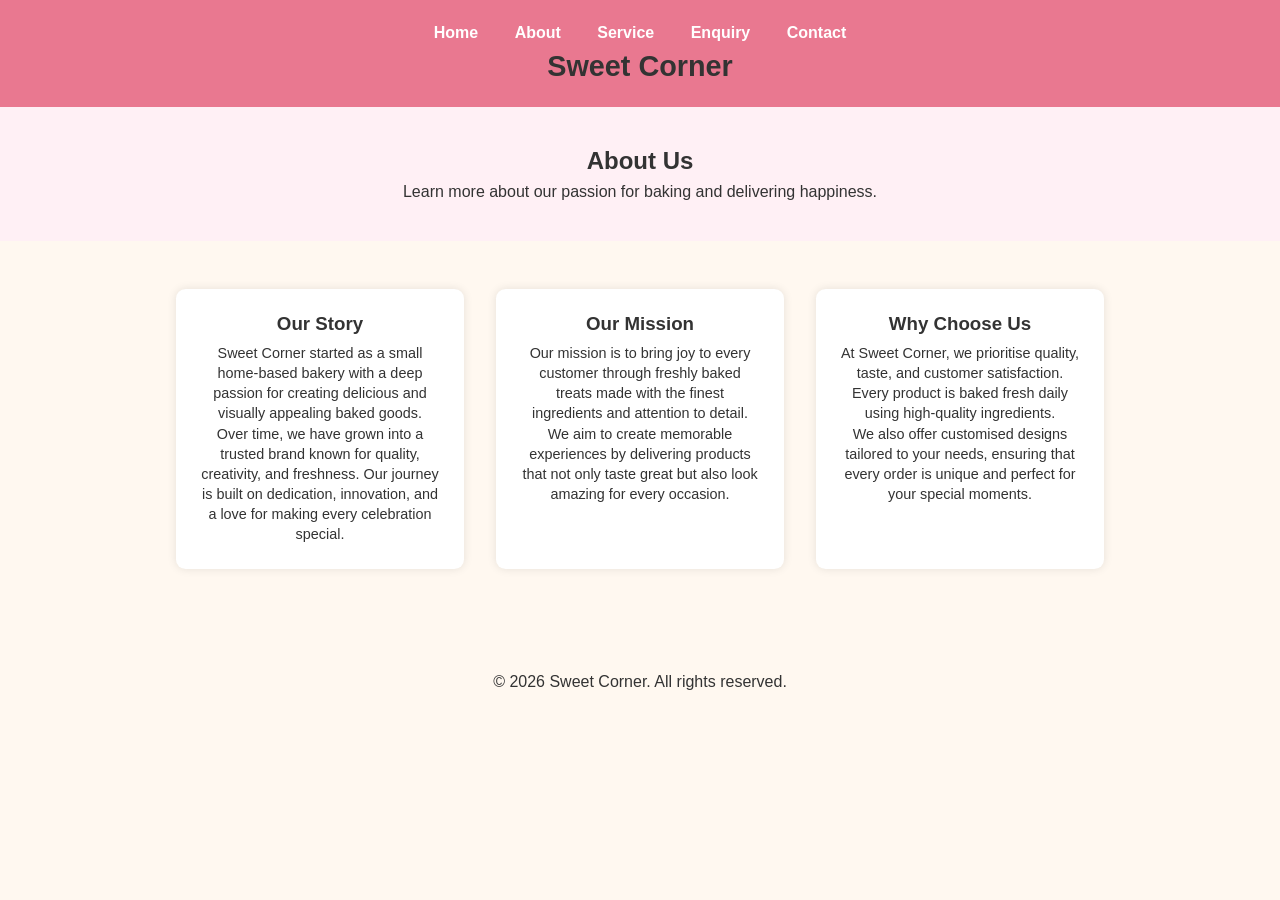
<file: about.html>
<!DOCTYPE html>
<html lang="en">

<head>
    <meta charset="UTF-8">
    <meta name="viewport" content="width=device-width, initial-scale=1.0">
    <title>About | Sweet Corner</title>

    <!-- CSS -->
    <link rel="stylesheet" href="css/styles.css">
</head>

<body>

    <!-- Header -->
    <header>
        <nav>
            <a href="index.html">Home</a>
            <a href="about.html">About</a>
            <a href="service.html">Service</a>
            <a href="enquiry.html">Enquiry</a>
            <a href="contact.html">Contact</a>
        </nav>

        <h1>Sweet Corner</h1>
    </header>

    <main>

        <!-- Hero Section -->
        <section class="hero">
            <h2>About Us</h2>
            <p>Learn more about our passion for baking and delivering happiness.</p>
        </section>

        <!-- About Content -->
        <section class="products">

            <div class="card">
                <h3>Our Story</h3>
                <p>
                    Sweet Corner started as a small home-based bakery with a deep passion
                    for creating delicious and visually appealing baked goods.
                </p>
                <p>
                    Over time, we have grown into a trusted brand known for quality,
                    creativity, and freshness. Our journey is built on dedication,
                    innovation, and a love for making every celebration special.
                </p>
            </div>

            <div class="card">
                <h3>Our Mission</h3>
                <p>
                    Our mission is to bring joy to every customer through freshly baked
                    treats made with the finest ingredients and attention to detail.
                </p>
                <p>
                    We aim to create memorable experiences by delivering products that
                    not only taste great but also look amazing for every occasion.
                </p>
            </div>

            <div class="card">
                <h3>Why Choose Us</h3>
                <p>
                    At Sweet Corner, we prioritise quality, taste, and customer satisfaction.
                    Every product is baked fresh daily using high-quality ingredients.
                </p>
                <p>
                    We also offer customised designs tailored to your needs, ensuring that
                    every order is unique and perfect for your special moments.
                </p>
            </div>

        </section>

    </main>

    <!-- Footer -->
    <footer>
        <p>&copy; 2026 Sweet Corner. All rights reserved.</p>
    </footer>

</body>

</html>
</file>
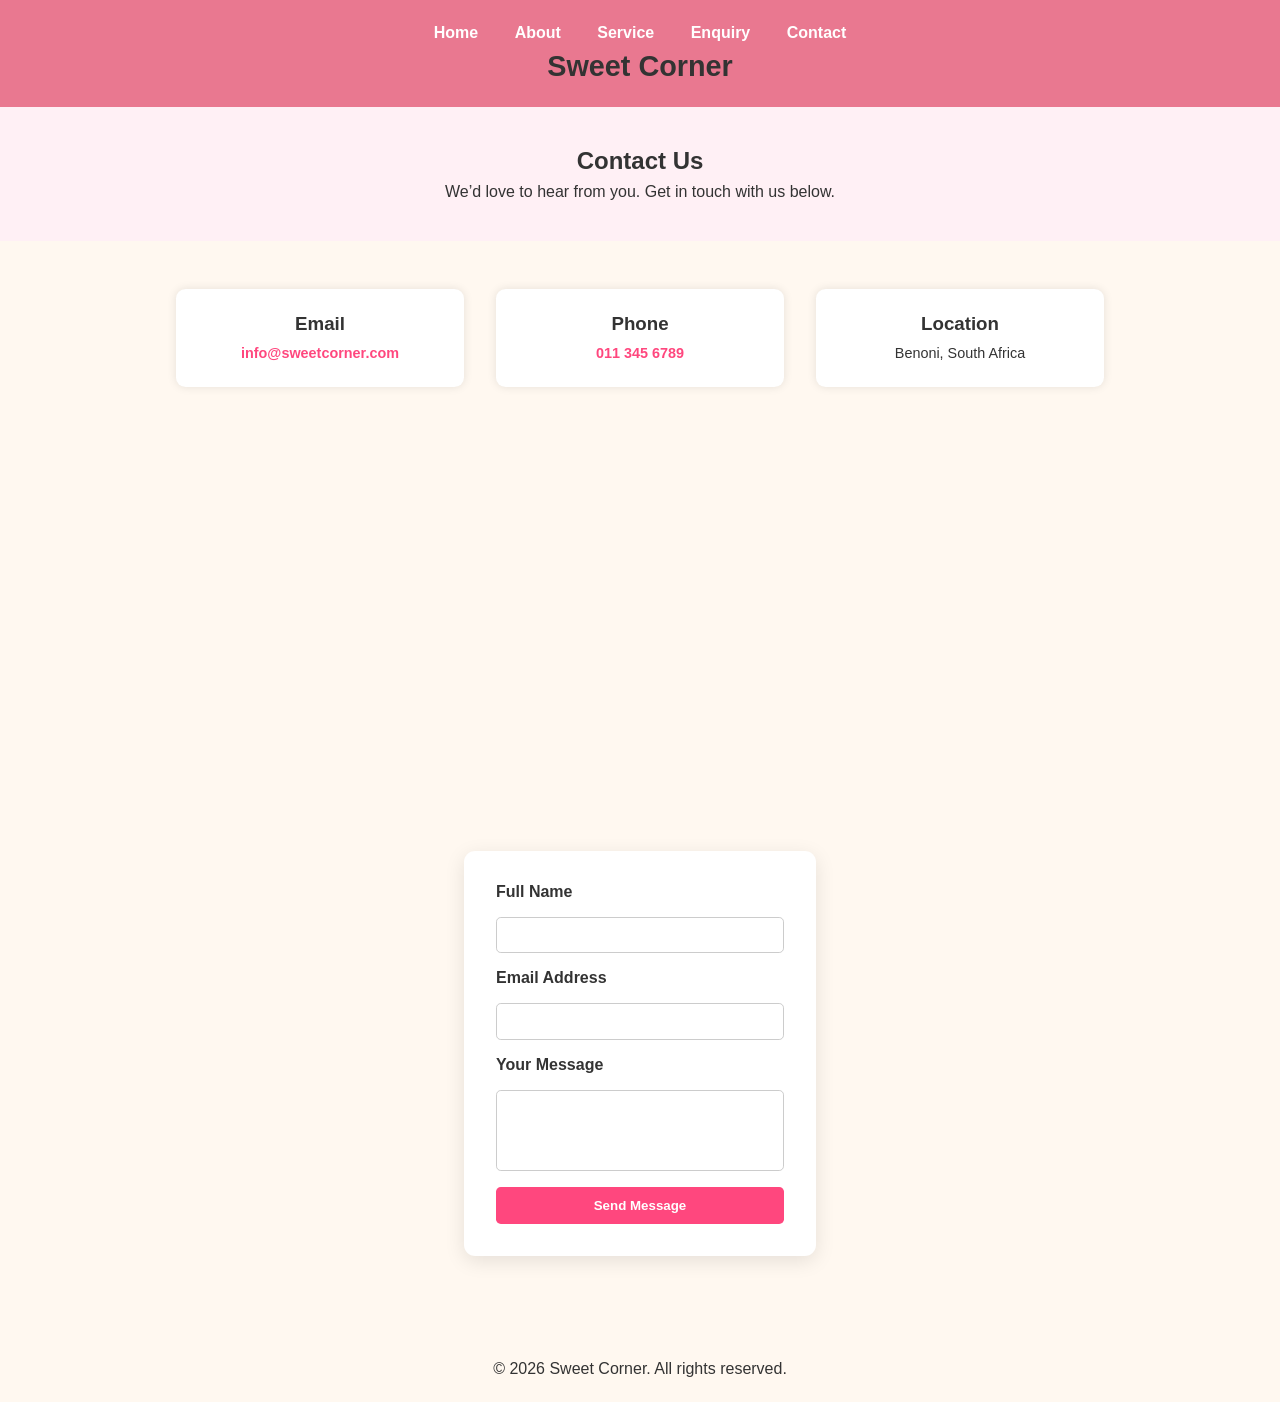
<file: contact.html>
<!DOCTYPE html>
<html lang="en">
<head>
    <meta charset="UTF-8">
    <meta name="viewport" content="width=device-width, initial-scale=1.0">
    <title>Contact | Sweet Corner</title>

    <!-- SEO -->
    <meta name="description" content="Contact Sweet Corner for enquiries about cakes, cupcakes and donuts.">

    <!-- CSS -->
    <link rel="stylesheet" href="css/styles.css">
</head>

<body>

<header>
    <nav>
        <a href="index.html">Home</a>
        <a href="about.html">About</a>
        <a href="service.html">Service</a>
        <a href="enquiry.html">Enquiry</a>
        <a href="contact.html">Contact</a>
    </nav>
    <h1>Sweet Corner</h1>
</header>

<main>

    <!-- Hero Section -->
    <section class="hero">
        <h2>Contact Us</h2>
        <p>We’d love to hear from you. Get in touch with us below.</p>
    </section>

    <!-- Contact Information -->
    <section class="products">

        <div class="card">
            <h3>Email</h3>
            <p>
                <a href="mailto:info@sweetcorner.com">
                    info@sweetcorner.com
                </a>
            </p>
        </div>

        <div class="card">
            <h3>Phone</h3>
            <p>
                <a href="tel:0123456789">
                    011 345 6789
                </a>
            </p>
        </div>

        <div class="card">
            <h3>Location</h3>
            <p>Benoni, South Africa</p>
        </div>

    </section>

    <!-- Google Map -->
    <section class="map">
        <iframe 
            src="https://www.google.com/maps?q=Benoni,South%20Africa&output=embed"
            width="100%" 
            height="300" 
            style="border:0;" 
            allowfullscreen="" 
            loading="lazy">
        </iframe>
    </section>

    <!-- Contact Form -->
    <section class="form-container">
        <div class="form-card">

            <form id="contactForm" action="mailto:info@sweetcorner.com" method="post">

                <label for="name">Full Name</label>
                <input type="text" id="name" required>

                <label for="email">Email Address</label>
                <input type="email" id="email" required>

                <label for="message">Your Message</label>
                <textarea id="message" rows="4" required></textarea>

                <button type="submit">Send Message</button>

            </form>

        </div>
    </section>

</main>

<footer>
    <p>&copy; 2026 Sweet Corner. All rights reserved.</p>
</footer>

<!-- JavaScript -->
<script src="javascript/script.js"></script>

</body>
</html>
</file>
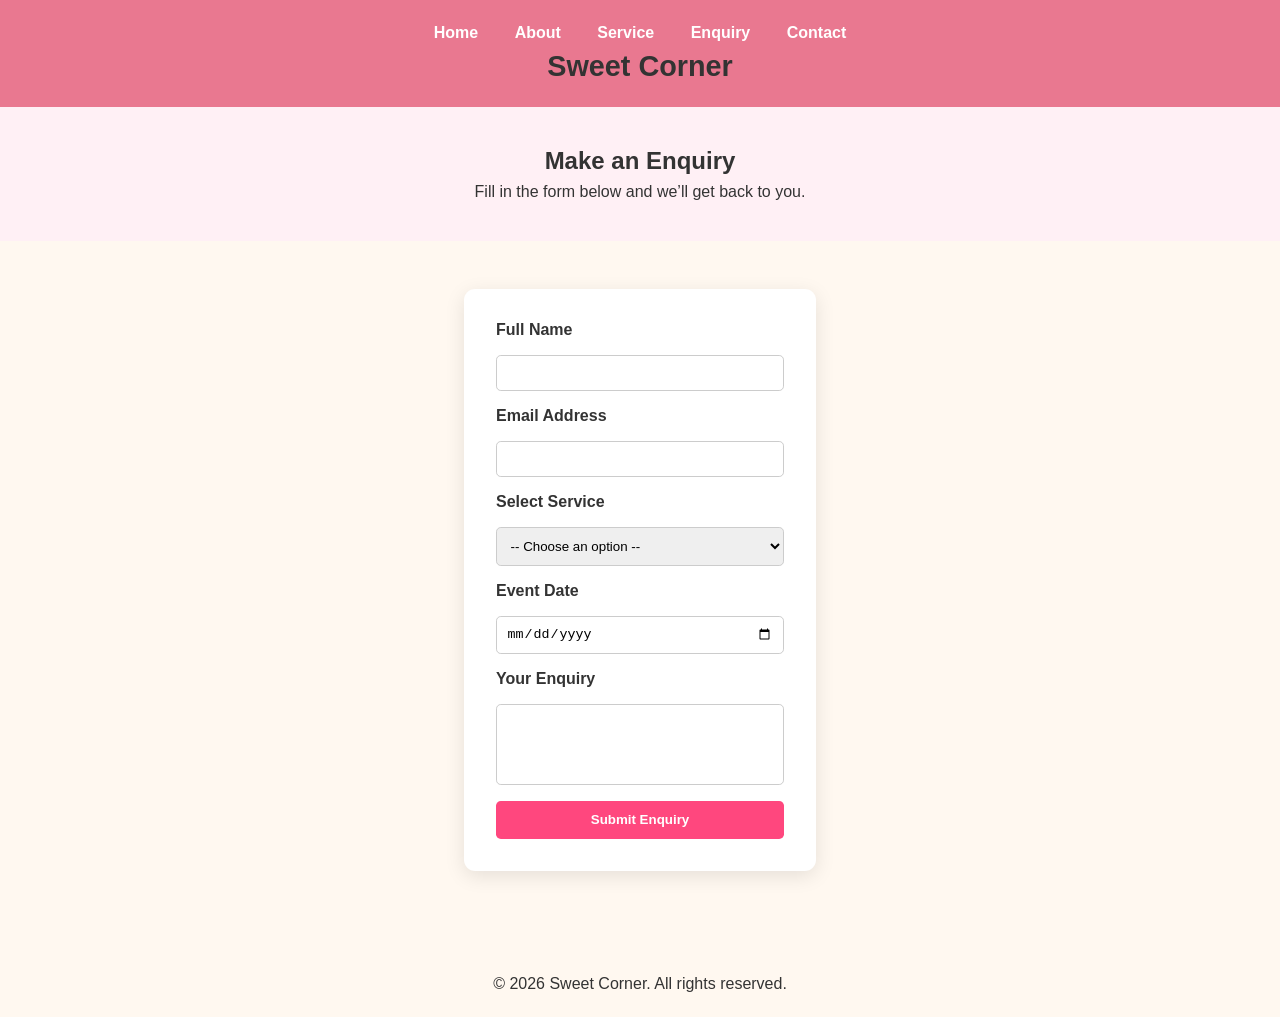
<file: enquiry.html>
<!DOCTYPE html>
<html lang="en">

<head>
    <meta charset="UTF-8">
    <meta name="viewport" content="width=device-width, initial-scale=1.0">
    <title>Enquiry | Sweet Corner</title>
    <link rel="stylesheet" href="css/styles.css">
</head>

<body>

    <!-- Header -->
    <header>
        <nav>
            <a href="index.html">Home</a>
            <a href="about.html">About</a>
            <a href="service.html">Service</a>
            <a href="enquiry.html">Enquiry</a>
            <a href="contact.html">Contact</a>
        </nav>

        <h1>Sweet Corner</h1>
    </header>

    <main>

        <!-- Hero Section -->
        <section class="hero">
            <h2>Make an Enquiry</h2>
            <p>Fill in the form below and we’ll get back to you.</p>
        </section>

        <!-- Form Section -->
        <section class="form-container">
            <div class="form-card">

                <form>

                    <label for="name">Full Name</label>
                    <input type="text" id="name" required>

                    <label for="email">Email Address</label>
                    <input type="email" id="email" required>

                    <label for="service">Select Service</label>
                    <select id="service" required>
                        <option value="">-- Choose an option --</option>
                        <option>Cakes</option>
                        <option>Cupcakes</option>
                        <option>Donuts</option>
                    </select>

                    <label for="date">Event Date</label>
                    <input type="date" id="date" required>

                    <label for="message">Your Enquiry</label>
                    <textarea id="message" rows="4"></textarea>

                    <button type="submit">Submit Enquiry</button>

                </form>

            </div>
        </section>

    </main>

    <!-- Footer -->
    <footer>
        <p>&copy; 2026 Sweet Corner. All rights reserved.</p>
    </footer>

</body>

</html>
</file>
<file: css/styles.css>
/* ===== RESET ===== */
* {
    margin: 0;
    padding: 0;
    box-sizing: border-box;
}

/* ===== BODY ===== */
body {
    font-family: Arial, sans-serif;
    font-size: 1rem;
    background-color: #fff8f0;
    color: #333;
}

/* ===== HEADER ===== */
header {
    background-color: #e97890;
    padding: 1.5rem;
    text-align: center;
}

header h1 {
    margin-top: 0.5rem;
    font-size: 1.8rem;
}

/* ===== NAVIGATION ===== */
nav {
    margin-bottom: 0.5rem;
}

nav a {
    color: white;
    margin: 0 1rem;
    text-decoration: none;
    font-weight: bold;
}

nav a:hover {
    color: #ffe4ec;
}

/* ===== HERO ===== */
.hero {
    background-color: #fff0f5;
    padding: 2.5rem 1rem;
    text-align: center;
}

.hero h2 {
    margin-bottom: 0.5rem;
}

/* ===== PRODUCTS / CARDS ===== */
.products {
    display: flex;
    justify-content: center;
    gap: 2rem;
    padding: 3rem 1rem;
    flex-wrap: wrap;
}

.card {
    background: white;
    padding: 1.5rem;
    width: 18rem;
    border-radius: 0.6rem;
    box-shadow: 0 0 10px rgba(0,0,0,0.1);
    text-align: center;
    transition: transform 0.3s ease, box-shadow 0.3s ease;
}

.card:hover {
    transform: translateY(-0.5rem);
    box-shadow: 0 10px 25px rgba(0,0,0,0.15);
}

/* ===== IMAGES ===== */
.card img {
    width: 100%;
    height: 12rem;
    object-fit: cover;
    border-radius: 0.6rem;
    margin-bottom: 1rem;
}

/* ===== TEXT ===== */
.card h3 {
    margin-bottom: 0.5rem;
}

.card p {
    font-size: 0.9rem;
    line-height: 1.4;
}

/* ===== LINKS (CONTACT PAGE) ===== */
.card a {
    color: #ff477e;
    text-decoration: none;
    font-weight: bold;
}

.card a:hover {
    text-decoration: underline;
}

/* ===== BUTTON ===== */
button {
    background-color: #ff477e;
    color: white;
    padding: 0.7rem 1.5rem;
    border: none;
    border-radius: 0.3rem;
    cursor: pointer;
    font-weight: bold;
}

button:hover {
    background-color: #e63960;
}

/* ===== FORM ===== */
form {
    display: flex;
    flex-direction: column;
    gap: 1rem;
}

label {
    font-weight: bold;
}

input,
select,
textarea {
    width: 100%;
    padding: 0.6rem;
    border-radius: 0.3rem;
    border: 1px solid #ccc;
}

textarea {
    resize: none;
}

input:focus,
textarea:focus,
select:focus {
    outline: none;
    border: 2px solid #ff477e;
}

/* ===== FORM CONTAINER ===== */
.form-container {
    display: flex;
    justify-content: center;
    padding: 3rem 1rem;
}

.form-card {
    background: white;
    padding: 2rem;
    width: 22rem;
    border-radius: 0.7rem;
    box-shadow: 0 5px 20px rgba(0,0,0,0.1);
}

.form-card button {
    width: 100%;
}

/* ===== GOOGLE MAP ===== */
.map {
    padding: 2rem 1rem;
}

/* ===== FOOTER ===== */
footer {
    text-align: center;
    padding: 1.5rem;
    margin-top: 2rem;
}

/* ===== RESPONSIVE DESIGN ===== */

/* Tablet */
@media (max-width: 992px) {
    .card {
        width: 45%;
    }
}

/* Mobile */
@media (max-width: 768px) {

    nav a {
        display: block;
        margin: 0.5rem 0;
    }

    .products {
        flex-direction: column;
        align-items: center;
    }

    .card {
        width: 90%;
    }

    .hero h2 {
        font-size: 1.4rem;
    }

    body {
        font-size: 0.9rem;
    }
}
</file>
